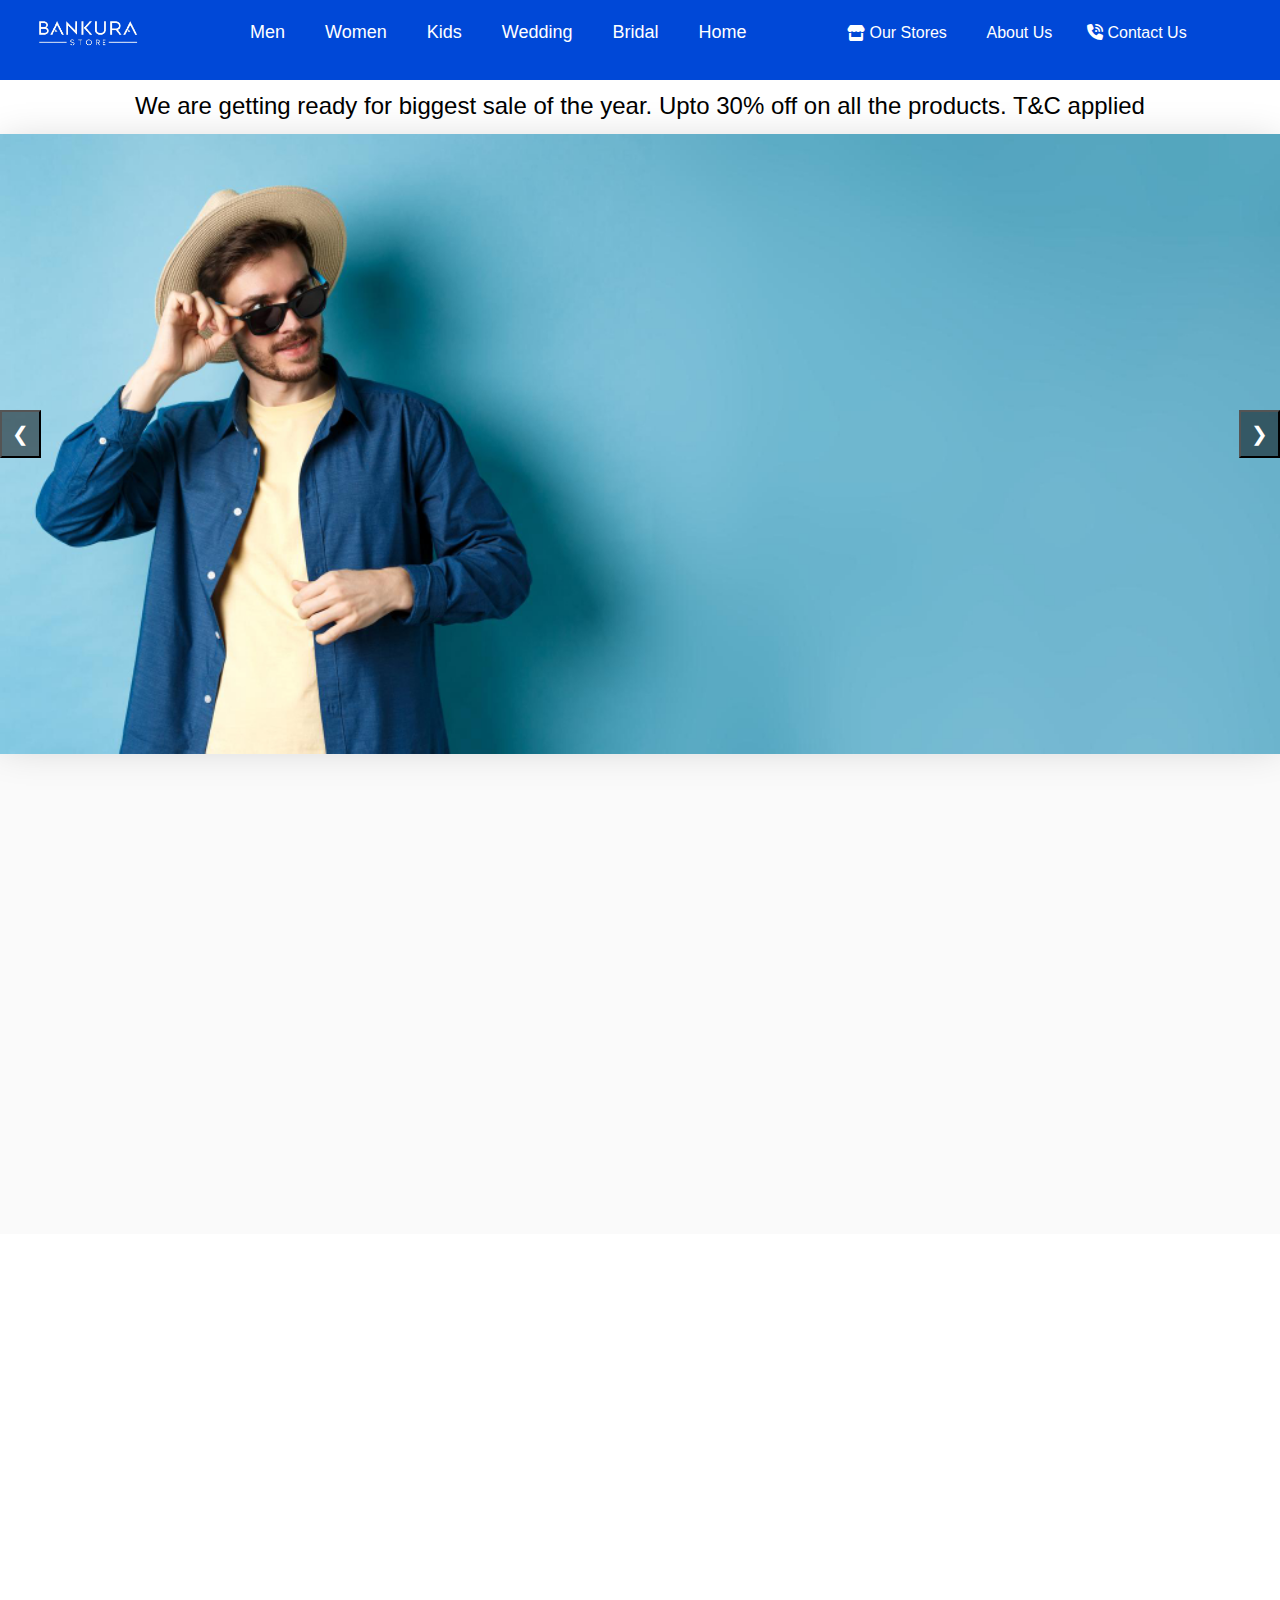
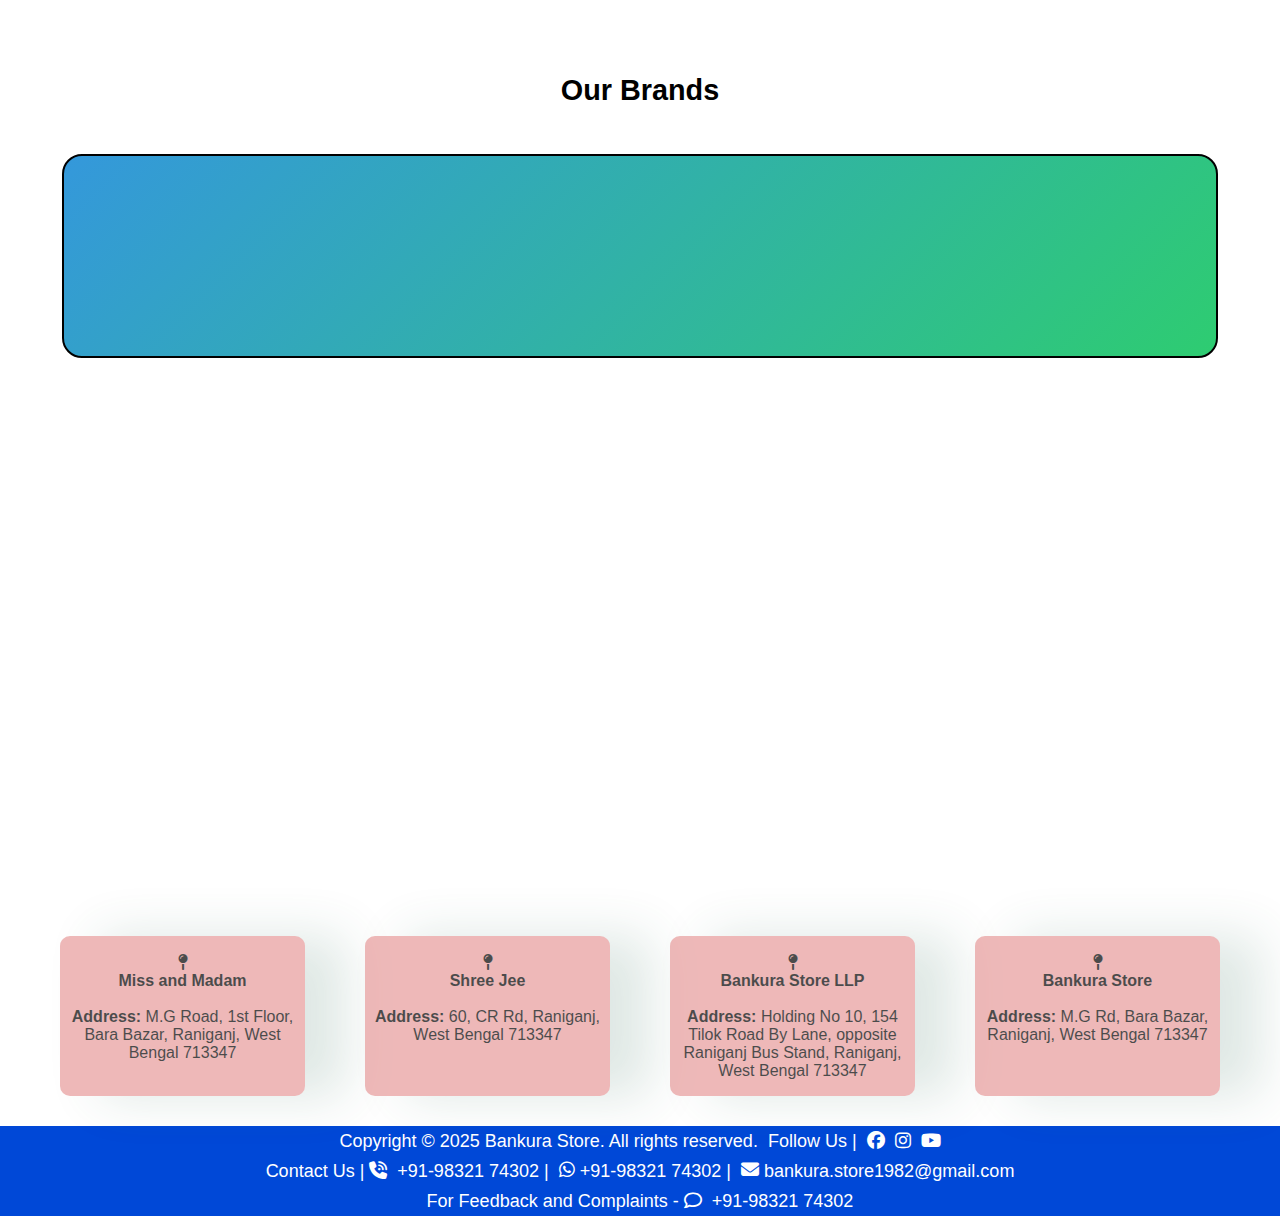
<file: src/main/resources/static/index.html>
<!DOCTYPE html>
<html lang="en">
<head>
    <meta charset="UTF-8">
    <title>Bankura Store</title>
    <meta name="viewport" content="width=device-width, initial-scale=1.0">
    <meta http-equiv="X-UA-Compatible" content="IE=edge">
    <link rel="stylesheet" href="style.css">
    <link rel="stylesheet" href="https://cdnjs.cloudflare.com/ajax/libs/font-awesome/6.7.2/css/all.min.css" integrity="sha512-Evv84Mr4kqVGRNSgIGL/F/aIDqQb7xQ2vcrdIwxfjThSH8CSR7PBEakCr51Ck+w+/U6swU2Im1vVX0SVk9ABhg==" crossorigin="anonymous" referrerpolicy="no-referrer" />
    <link href="https://cdn.jsdelivr.net/npm/aos@2.3.4/dist/aos.css" rel="stylesheet">
    <link rel="preconnect" href="https://fonts.googleapis.com">
    <link rel="preconnect" href="https://fonts.gstatic.com" crossorigin>
    <link href="https://fonts.googleapis.com/css2?family=Playwrite+VN:wght@100..400&display=swap" rel="stylesheet">
    
</head>
<body>
<div class="navbar">
    <div class="nav-logo border">
        <div class="logo">
        </div>
    </div>
    
    <div class="category-super">
      <div class="category-navbar"> 
          <div class="nav-storecategory">
              <div class="nav-men">
                  <a href="men.html">Men</a>
                  
              </div>
              <div class="nav-women">
              <a href="">Women</a>
              </div>
              <div class="nav-kids">
               <a href="">Kids</a>
              </div>
              <div class="nav-wedding">
                  <a href="">Wedding</a>  
              </div>
              <div class="nav-bridal">
                <a href="">Bridal</a>  
              </div>
              <div class="nav-home">
                <a href="">Home</a>
              </div>
          </div>
       </div> 
    </div>
    <div class="cnct-navbar-super">
       <div class="cnct-navbar">
            <i class="fa-solid fa-store"></i>
            <a href="#storelocator" style="text-decoration: none; color: white; text-underline-offset: unset;"><p class="store-loc">Our Stores</p></a>
       </div>
       <div class="aboutus-navbar">
            <a href="#shopintro" class="aboutus-nav1">About Us</a>
            
       </div>
       <div class="getintouch">
        <a href="#contactus" class="getintouch-nav" style="display: flex; text-decoration: none; text-underline-offset: unset; color: white;"><i class="fa-solid fa-phone-volume" style="margin-top: 5px;"></i><p class="contact">Contact Us</p>
            
            
        </a>
       </div>
    </div>
</div> 
    <div class="banner">
        <div class="banner-info">
            <!-- <marquee direction="slide-left" scrollamount="6" onmouseover="this.stop();" onmouseout="this.start();"> -->
                <p class="banner-msg">We are getting ready for biggest sale of the year. Upto 30% off on all the products. T&C applied</p>   
            <!-- </marquee> -->
            
        </div>
    </div>
<div class="slideshow-container">
    <div class="slideshow">
        
        <img src="img1.jpg" class="slideimg" style="width: 100%">
        <img src="img2.jpg" class="slideimg" style="width: 100%">
        <img src="img3.jpg" class="slideimg" style="width: 100%">
        <button class="slide-left" onclick="plusDivs(-1)">&#10094;</button>
        <button class="slide-right" onclick="plusDivs(1)">&#10095;</button>
    </div>
</div>
<div class="about-store-container" id="shopintro">
    <div class="about-store-subcontainer" data-aos="fade-right" data-aos-duration="2000">
        <h2 class="aboutus-heading">About Bankura Store</h2>
        <p class="aboutus-content1">Bankura Store is a one stop shop for all your fashion needs. We are a team of fashion enthusiasts who are dedicated to bring the best of fashion to you. </p>
        <p class="aboutus-content2">We have a wide range of products for Men, Women, Kids, Wedding, and Bridal. Our mission is to provide high-quality products at affordable prices. Visit our store to experience the best in fashion. </p>
        <p class="aboutus-content3">We have grown from one store to four and all these have been possible with all your love and support. We scencierly want to thank you.</p>
    </div>
</div>


<div class="category-container" data-aos="fade-up" data-aos-duration="1000">
    <div class="category-sub-container">
        <div class="men category-img">
            <img class="categoryimg-men" src="men_category.webp">
            <div class="banner_content banner_content-men">
                <h2>Men's Clothing</h2>
            </div>
        </div>
        <div class="kid category-img">
            <img class="categoryimg-kid" src="kids_category.webp">
            <div class="banner_content banner_content-kid">
                <h2>Kid's Clothing</h2>
            </div>
        </div>
        <div class="women category-img">
            <img class="categoryimg-women" src="women_category.webp">
            <div class="banner_content">
                <h2>Women's Clothing</h2>
            </div>
        </div>
    </div>
</div>
<div class="brands-container">
    <div class="brands-heading">
        <h2>Our Brands</h2>
    </div>
    <div class="brands-sub-container">
        <div class="item1 brand">
            <img class="brandimg" src="brand1.jpg">
        </div>
        <div class="item2 brand">
            <img class="brandimg" src="brand2.jpg">
        </div>
        <div class="item3 brand">
            <img class="brandimg" src="brand3.jpg">
        </div>
        <div class="item4 brand">
            <img class="brandimg" src="brand4.jpg">
        </div>
        <div class="item5 brand">
            <img class="brandimg" src="brand5.jpg">
        </div>
        <div class="item6 brand">
            <img class="brandimg" src="brand1.jpg">
        </div>
        <div class="item7 brand">
            <img class="brandimg" src="brand2.jpg">
        </div>
        <div class="item8 brand">
            <img class="brandimg" src="brand3.jpg">
        </div>
        <div class="item9 brand">
            <img class="brandimg" src="brand4.jpg">
        </div>
        <div class="item10 brand">
            <img class="brandimg" src="brand5.jpg">
        </div>
        
        
        
    </div>
</div>
<div class="store-wedding">
    <div class="wedding" id="weddingintro">
        
    </div>
</div>
<div class="storeloc-container" id="storelocator">
    <div class="storeloc">
        <br><a href="https://www.google.com/maps/place/Miss+N+Madam/@23.6103832,87.1174714,21z/data=!4m6!3m5!1s0x39f71111603cdeb3:0x6ad824ba930782ef!8m2!3d23.6100649!4d87.1172664!16s%2Fg%2F11cs1sbyy0?authuser=0&entry=ttu&g_ep=EgoyMDI1MDEyMi4wIKXMDSoASAFQAw%3D%3D" target="_blank" style="text-decoration: none; color: black;"><i class="fa-solid fa-map-pin"></i><br>
            <h4>Miss and Madam</h4><br>
            <span><strong>Address:</strong> M.G Road, 1st Floor, Bara Bazar, Raniganj, West Bengal 713347</span>
        </a>
    </div>
    <div class="storeloc">
        <br><a href="https://www.google.com/maps/place/Shreejee/@23.6105601,87.0985659,15z/data=!3m1!4b1!4m6!3m5!1s0x39f711115c06cc5d:0xb0666e28fe62b22e!8m2!3d23.6105415!4d87.11702!16s%2Fg%2F11c1rfjd5w?authuser=0&entry=ttu&g_ep=EgoyMDI1MDEyMi4wIKXMDSoASAFQAw%3D%3D" target="_blank" style="text-decoration: none; color: black;"><i class="fa-solid fa-map-pin"></i><br>
            <h4>Shree Jee</h4><br>
            <span><strong>Address:</strong> 60, CR Rd, Raniganj, West Bengal 713347</span>
        </a>
    </div>
    <div class="storeloc">
        <br><a href="https://www.google.com/maps/place/BANKURA+STORE+LLP+RANIGANJ/@23.6051762,87.1150398,17z/data=!3m1!4b1!4m6!3m5!1s0x39f711ecfa3f3beb:0x3052848f291bc4a3!8m2!3d23.6051713!4d87.1176147!16s%2Fg%2F11ln_pyrsp?authuser=0&entry=ttu&g_ep=EgoyMDI1MDEyMi4wIKXMDSoASAFQAw%3D%3D" target="_blank" style="text-decoration: none; color: black;"><i class="fa-solid fa-map-pin"></i><br>
            <h4>Bankura Store LLP</h4><br>
            <span style="font-size: medium;"><strong>Address:</strong> Holding No 10, 154 Tilok Road By Lane, opposite Raniganj Bus Stand, Raniganj, West Bengal 713347</span>
        </a>
    </div>
    <div class="storeloc">
        <br><a href="https://www.google.com/maps/place/Bankura+Store/@23.6100049,87.1147096,17z/data=!3m1!4b1!4m6!3m5!1s0x39f71111605a840d:0xf0408662a90496e4!8m2!3d23.61!4d87.1172845!16s%2Fg%2F11cs1k1n3p?authuser=0&entry=ttu&g_ep=EgoyMDI1MDEyMi4wIKXMDSoASAFQAw%3D%3D" target="_blank" style="text-decoration: none; color: black;"><i class="fa-solid fa-map-pin"></i><br>
            <h4>Bankura Store</h4><br>
            <span><strong>Address:</strong> M.G Rd, Bara Bazar, Raniganj, West Bengal 713347</span>
        </a>
    </div>
</div>


<script src="myscript.js"></script>
<script src="https://cdn.jsdelivr.net/npm/aos@2.3.4/dist/aos.js"></script>
<script>
AOS.init();
</script>
</body>
<footer class="footer">
    <p>Copyright &copy; 2025 Bankura Store. All rights reserved.</p>
    <p>Follow Us |</p>
    <a href="https://www.facebook.com/bankurastore" target="_blank"><i class="fa-brands fa-facebook"></i></a>
    <a href="https://www.instagram.com/bankurastore/" target="_blank"><i class="fa-brands fa-instagram"></i></a>
    <a href="https://www.youtube.com" target="_blank"><i class="fa-brands fa-youtube"></i></a>
</footer>
<footer class="footer_contactus" style="height: 30px;" id="contactus">
    <p>Contact Us | <i class="fa-solid fa-phone-volume"></i></p>
    <p>+91-98321 74302 |</p>
    <a href="https://web.whatsapp.com/" style="display: flex; gap: 5px;" target="_blank"><i class="fa-brands fa-whatsapp"></i><p>+91-98321 74302 |</p></a>
    <a href="mailto:bankura.store1982@gmail.com" style="display: flex; gap: 5px;" target="_blank"><i class="fa-solid fa-envelope"></i><p>bankura.store1982@gmail.com</p></a>
</footer>
<footer class="footer_contactus" style="height: 30px;" id="contactus">
    <p>For Feedback and Complaints - <i class="fa-regular fa-comment"></i></p>
    <p>+91-98321 74302</p>
</footer>
</html>
</file>
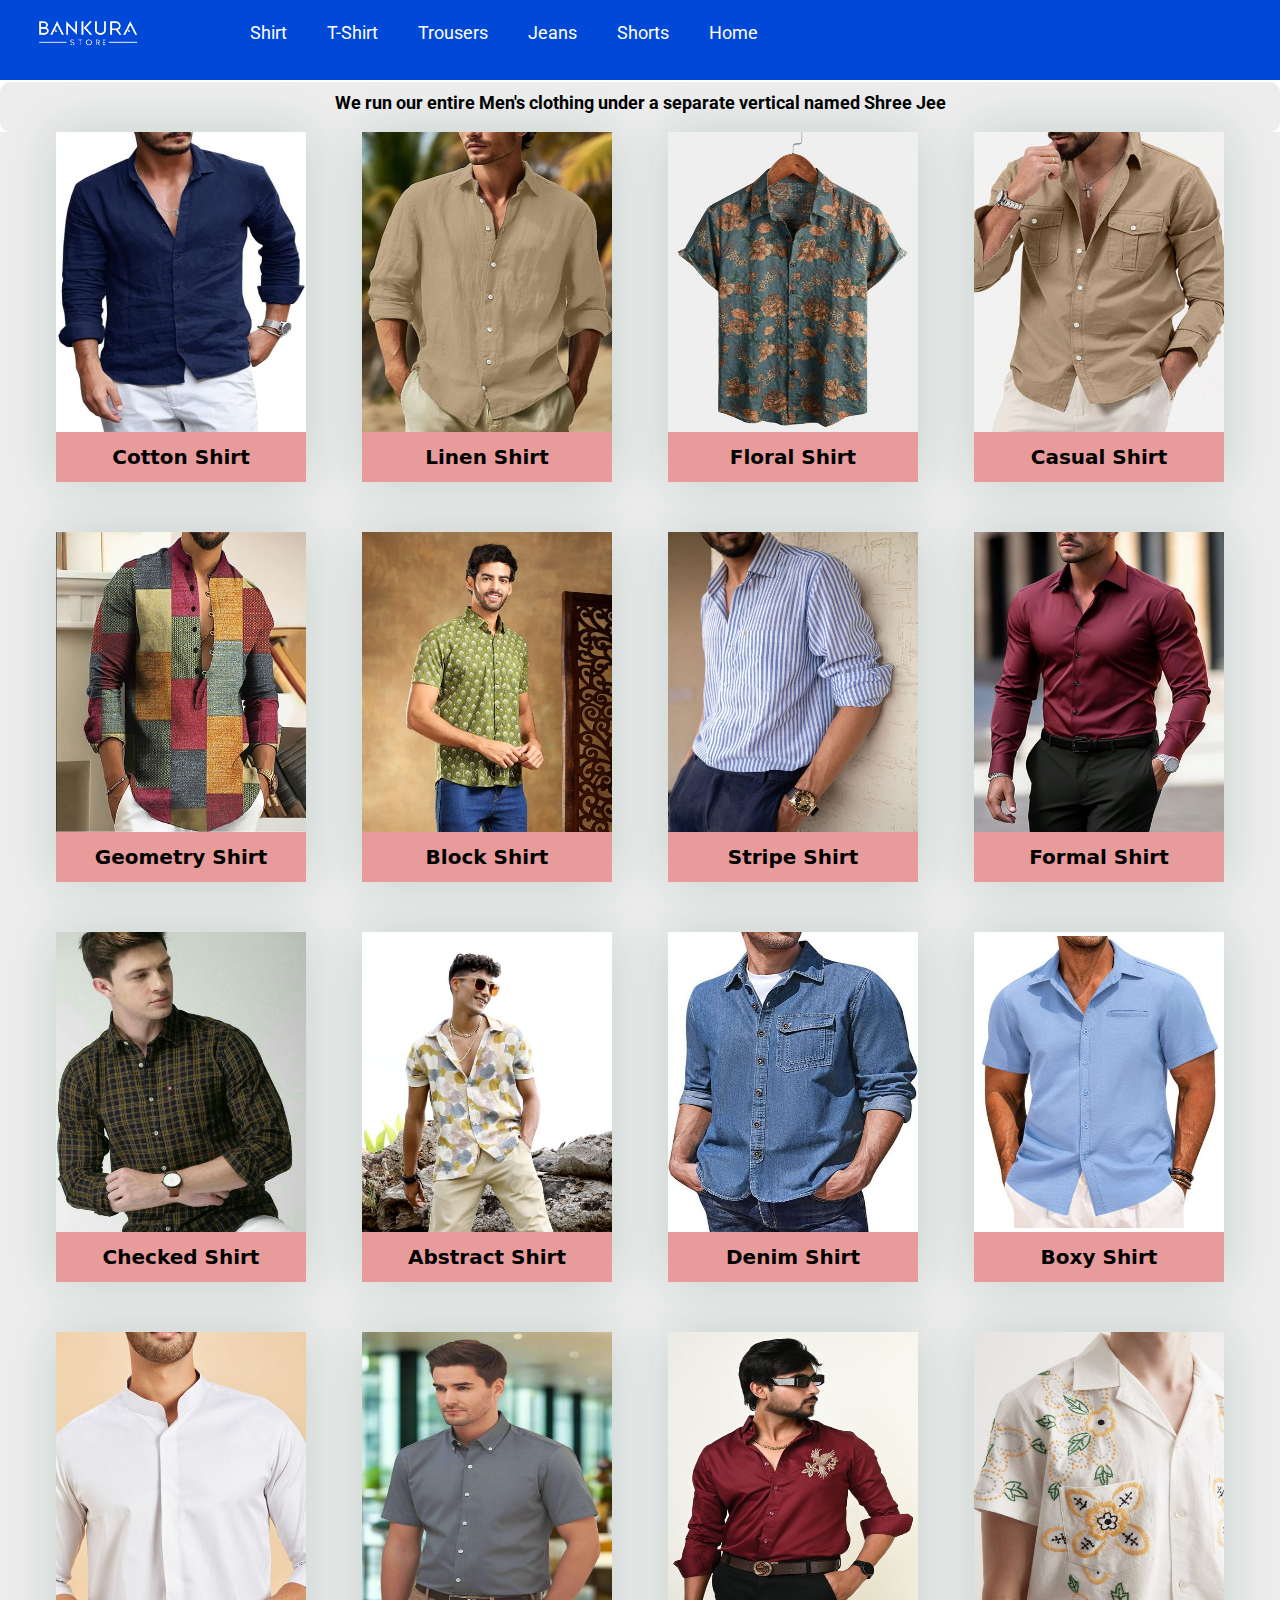
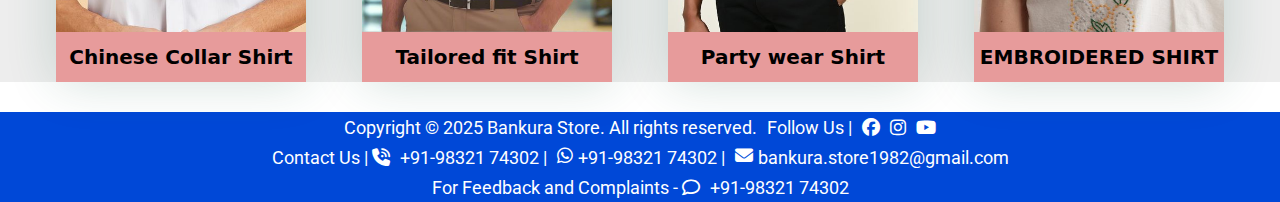
<file: src/main/resources/static/men.html>
<!DOCTYPE html>
<html lang="en">
<head>
    <meta charset="UTF-8">
    <meta name="viewport" content="width=device-width, initial-scale=1.0">
    <title>Men's Clothing</title>
    <link rel="stylesheet" href="style.css">
    <link rel="stylesheet" href="men.css">
    <link rel="stylesheet" href="https://cdnjs.cloudflare.com/ajax/libs/font-awesome/6.7.2/css/all.min.css" integrity="sha512-Evv84Mr4kqVGRNSgIGL/F/aIDqQb7xQ2vcrdIwxfjThSH8CSR7PBEakCr51Ck+w+/U6swU2Im1vVX0SVk9ABhg==" crossorigin="anonymous" referrerpolicy="no-referrer" />
    <link rel="stylesheet" href="https://stackpath.bootstrapcdn.com/font-awesome/4.7.0/css/font-awesome.min.css">
    <link href="https://fonts.googleapis.com/css2?family=Roboto:wght@300&display=swap" rel="stylesheet">
</head>
<body>
    <div class="navbar">
        <div class="nav-logo border">
            <div class="logo">
            </div>
        </div>
        
        <div class="category-super">
          <div class="category-navbar"> 
              <div class="nav-storecategory">
                  <div class="nav-men">
                      <a href="#" id="shirtlink">Shirt</a>
                      
                  </div>
                  <div class="nav-women">
                        <a href="#" id="tshirtlink">T-Shirt</a>
                  </div>
                  <div class="nav-kids">
                        <a href="">Trousers</a>
                  </div>
                  <div class="nav-wedding">
                        <a href="">Jeans</a>  
                  </div>
                  <div class="nav-bridal">
                        <a href="">Shorts</a>  
                  </div>
                  <div class="nav-home">
                        <a href="index.html">Home</a>
                  </div>
              </div>
           </div> 
        </div>
        <!-- <div class="cnct-navbar-super">
           <div class="cnct-navbar">
                <i class="fa-solid fa-store"></i>
                <a href="#storelocator" style="text-decoration: none; color: white; text-underline-offset: unset;"><p class="store-loc">Our Stores</p></a>
           </div>
           <div class="aboutus-navbar">
                <a href="#shopintro" class="aboutus-nav1">About Us</a>
                
           </div>
           <div class="getintouch">
            <a href="#contactus" class="getintouch-nav" style="display: flex; text-decoration: none; text-underline-offset: unset; color: white;"><i class="fa-solid fa-phone-volume" style="margin-top: 5px;"></i><p class="contact">Contact Us</p>
 
            </a>
           </div>
        </div> -->
    </div> 
    <div class="men-banner">
        <div class="men-banner-info">
            <!-- <marquee direction="slide-left" scrollamount="6" onmouseover="this.stop();" onmouseout="this.start();"> -->
                <p class="men-banner-msg"><strong>We run our entire Men's clothing under a separate vertical named Shree Jee</strong></p>   
            <!-- </marquee> -->
            
        </div>
    </div>
    <!-- This is Shirt section -->
<div class="store-men-supercontainer" id="shirtsection">
    <div class="storemen-container">
        <div class="storemen">
            <div class="storemen-img-container">
                <img src="men_cotton_shirt.jpg" class="storemen-img">
            </div>
            <div class="storemen-img-info">
                <p class="storemen-img-info-text">Cotton Shirt</p>
            </div>
        </div>
        <div class="storemen men2">
            <div class="storemen-img-container">
                <img src="men_linen_shirt.jpg" class="storemen-img">
            </div>
            <div class="storemen-img-info">
                <p class="storemen-img-info-text">Linen Shirt</p>
            </div>
        </div>
        <div class="storemen men3">
            <div class="storemen-img-container">
                <img src="men_floral_shirt.jpg" class="storemen-img">
            </div>
            <div class="storemen-img-info">
                <p class="storemen-img-info-text">Floral Shirt</p>
            </div>
        </div>
        <div class="storemen men4">
            <div class="storemen-img-container">
                <img src="men_casual_shirt.jpg" class="storemen-img">
            </div>
            <div class="storemen-img-info">
                <p class="storemen-img-info-text">Casual Shirt</p>
            </div>
        </div>
    </div>
    <div class="storemen-container">
        <div class="storemen">
            <div class="storemen-img-container">
                <img src="men_geometry_shirt.jpg" class="storemen-img">
            </div>
            <div class="storemen-img-info">
                <p class="storemen-img-info-text">Geometry Shirt</p>
            </div>
        </div>
        <div class="storemen men2">
            <div class="storemen-img-container">
                <img src="men_block_shirt.jpg" class="storemen-img">
            </div>
            <div class="storemen-img-info">
                <p class="storemen-img-info-text">Block Shirt</p>
            </div>
        </div>
        <div class="storemen men3">
            <div class="storemen-img-container">
                <img src="men_stripe_shirt.jpg" class="storemen-img">
            </div>
            <div class="storemen-img-info">
                <p class="storemen-img-info-text">Stripe Shirt</p>
            </div>
        </div>
        <div class="storemen men4">
            <div class="storemen-img-container">
                <img src="men_formal_shirt.jpg" class="storemen-img">
            </div>
            <div class="storemen-img-info">
                <p class="storemen-img-info-text">Formal Shirt</p>
            </div>
        </div>
    </div>
    <div class="storemen-container">
        <div class="storemen">
            <div class="storemen-img-container">
                <img src="men_checked_shirt.jpg" class="storemen-img">
            </div>
            <div class="storemen-img-info">
                <p class="storemen-img-info-text">Checked Shirt</p>
            </div>
        </div>
        <div class="storemen men2">
            <div class="storemen-img-container">
                <img src="men_abstract_shirt.jpg" class="storemen-img">
            </div>
            <div class="storemen-img-info">
                <p class="storemen-img-info-text">Abstract Shirt</p>
            </div>
        </div>
        <div class="storemen men3">
            <div class="storemen-img-container">
                <img src="men_denim_shirt.jpg" class="storemen-img">
            </div>
            <div class="storemen-img-info">
                <p class="storemen-img-info-text">Denim Shirt</p>
            </div>
        </div>
        <div class="storemen men4">
            <div class="storemen-img-container">
                <img src="men_boxy_shirt.jpg" class="storemen-img">
            </div>
            <div class="storemen-img-info">
                <p class="storemen-img-info-text">Boxy Shirt</p>
            </div>
        </div>
    </div>
    <div class="storemen-container">
        <div class="storemen">
            <div class="storemen-img-container">
                <img src="men_chinese_shirt.jpg" class="storemen-img">
            </div>
            <div class="storemen-img-info">
                <p class="storemen-img-info-text">Chinese Collar Shirt</p>
            </div>
        </div>
        <div class="storemen men2">
            <div class="storemen-img-container">
                <img src="men_tailored_shirt.jpg" class="storemen-img">
            </div>
            <div class="storemen-img-info">
                <p class="storemen-img-info-text">Tailored fit Shirt</p>
            </div>
        </div>
        <div class="storemen men3">
            <div class="storemen-img-container">
                <img src="men_party_shirt.jpg" class="storemen-img">
            </div>
            <div class="storemen-img-info">
                <p class="storemen-img-info-text">Party wear Shirt</p>
            </div>
        </div>
        <div class="storemen men4">
            <div class="storemen-img-container">
                <img src="men_emboidry_shirt.jpg" class="storemen-img">
            </div>
            <div class="storemen-img-info">
                <p class="storemen-img-info-text">EMBROIDERED SHIRT</p>
            </div>
        </div>
    </div>
</div>  

<!-- This is T-shirt section -->
<div class="store-men-supercontainer" id="tshirtsection">
    <div class="storemen-container">
        <div class="storemen">
            <div class="storemen-img-container">
                <img src="men_cotton_shirt.jpg" class="storemen-img">
            </div>
            <div class="storemen-img-info">
                <p class="storemen-img-info-text">Cotton T-Shirt</p>
            </div>
        </div>
        <div class="storemen men2">
            <div class="storemen-img-container">
                <img src="men_linen_shirt.jpg" class="storemen-img">
            </div>
            <div class="storemen-img-info">
                <p class="storemen-img-info-text">Linen Shirt</p>
            </div>
        </div>
        <div class="storemen men3">
            <div class="storemen-img-container">
                <img src="men_floral_shirt.jpg" class="storemen-img">
            </div>
            <div class="storemen-img-info">
                <p class="storemen-img-info-text">Floral Shirt</p>
            </div>
        </div>
        <div class="storemen men4">
            <div class="storemen-img-container">
                <img src="men_casual_shirt.jpg" class="storemen-img">
            </div>
            <div class="storemen-img-info">
                <p class="storemen-img-info-text">Casual Shirt</p>
            </div>
        </div>
    </div>
    <div class="storemen-container">
        <div class="storemen">
            <div class="storemen-img-container">
                <img src="men_geometry_shirt.jpg" class="storemen-img">
            </div>
            <div class="storemen-img-info">
                <p class="storemen-img-info-text">Geometry Shirt</p>
            </div>
        </div>
        <div class="storemen men2">
            <div class="storemen-img-container">
                <img src="men_block_shirt.jpg" class="storemen-img">
            </div>
            <div class="storemen-img-info">
                <p class="storemen-img-info-text">Block Shirt</p>
            </div>
        </div>
        <div class="storemen men3">
            <div class="storemen-img-container">
                <img src="men_stripe_shirt.jpg" class="storemen-img">
            </div>
            <div class="storemen-img-info">
                <p class="storemen-img-info-text">Stripe Shirt</p>
            </div>
        </div>
        <div class="storemen men4">
            <div class="storemen-img-container">
                <img src="men_formal_shirt.jpg" class="storemen-img">
            </div>
            <div class="storemen-img-info">
                <p class="storemen-img-info-text">Formal Shirt</p>
            </div>
        </div>
    </div>
    <div class="storemen-container">
        <div class="storemen">
            <div class="storemen-img-container">
                <img src="men_checked_shirt.jpg" class="storemen-img">
            </div>
            <div class="storemen-img-info">
                <p class="storemen-img-info-text">Checked Shirt</p>
            </div>
        </div>
        <div class="storemen men2">
            <div class="storemen-img-container">
                <img src="men_abstract_shirt.jpg" class="storemen-img">
            </div>
            <div class="storemen-img-info">
                <p class="storemen-img-info-text">Abstract Shirt</p>
            </div>
        </div>
        <div class="storemen men3">
            <div class="storemen-img-container">
                <img src="men_denim_shirt.jpg" class="storemen-img">
            </div>
            <div class="storemen-img-info">
                <p class="storemen-img-info-text">Denim Shirt</p>
            </div>
        </div>
        <div class="storemen men4">
            <div class="storemen-img-container">
                <img src="men_boxy_shirt.jpg" class="storemen-img">
            </div>
            <div class="storemen-img-info">
                <p class="storemen-img-info-text">Boxy Shirt</p>
            </div>
        </div>
    </div>
    <div class="storemen-container">
        <div class="storemen">
            <div class="storemen-img-container">
                <img src="men_chinese_shirt.jpg" class="storemen-img">
            </div>
            <div class="storemen-img-info">
                <p class="storemen-img-info-text">Chinese Collar Shirt</p>
            </div>
        </div>
        <div class="storemen men2">
            <div class="storemen-img-container">
                <img src="men_tailored_shirt.jpg" class="storemen-img">
            </div>
            <div class="storemen-img-info">
                <p class="storemen-img-info-text">Tailored fit Shirt</p>
            </div>
        </div>
        <div class="storemen men3">
            <div class="storemen-img-container">
                <img src="men_party_shirt.jpg" class="storemen-img">
            </div>
            <div class="storemen-img-info">
                <p class="storemen-img-info-text">Party wear Shirt</p>
            </div>
        </div>
        <div class="storemen men4">
            <div class="storemen-img-container">
                <img src="men_emboidry_shirt.jpg" class="storemen-img">
            </div>
            <div class="storemen-img-info">
                <p class="storemen-img-info-text">EMBROIDERED SHIRT</p>
            </div>
        </div>
    </div>
</div>   
<script src="menscript.js"></script>
</body>
<footer class="footer">
    <p>Copyright &copy; 2025 Bankura Store. All rights reserved.</p>
    <p>Follow Us |</p>
    <a href="https://www.facebook.com/bankurastore" target="_blank"><i class="fa-brands fa-facebook"></i></a>
    <a href="https://www.instagram.com/bankurastore/" target="_blank"><i class="fa-brands fa-instagram"></i></a>
    <a href="https://www.youtube.com" target="_blank"><i class="fa-brands fa-youtube"></i></a>
</footer>
<footer class="footer_contactus" style="height: 30px;" id="contactus">
    <p>Contact Us | <i class="fa-solid fa-phone-volume"></i></p>
    <p>+91-98321 74302 |</p>
    <a href="https://web.whatsapp.com/" style="display: flex; gap: 5px;" target="_blank"><i class="fa-brands fa-whatsapp"></i><p>+91-98321 74302 |</p></a>
    <a href="mailto:bankura.store1982@gmail.com" style="display: flex; gap: 5px;" target="_blank"><i class="fa-solid fa-envelope"></i><p>bankura.store1982@gmail.com</p></a>
</footer>
<footer class="footer_contactus" style="height: 30px;" id="contactus">
    <p>For Feedback and Complaints - <i class="fa-regular fa-comment"></i></p>
    <p>+91-98321 74302</p>
</footer>
</html>
</file>
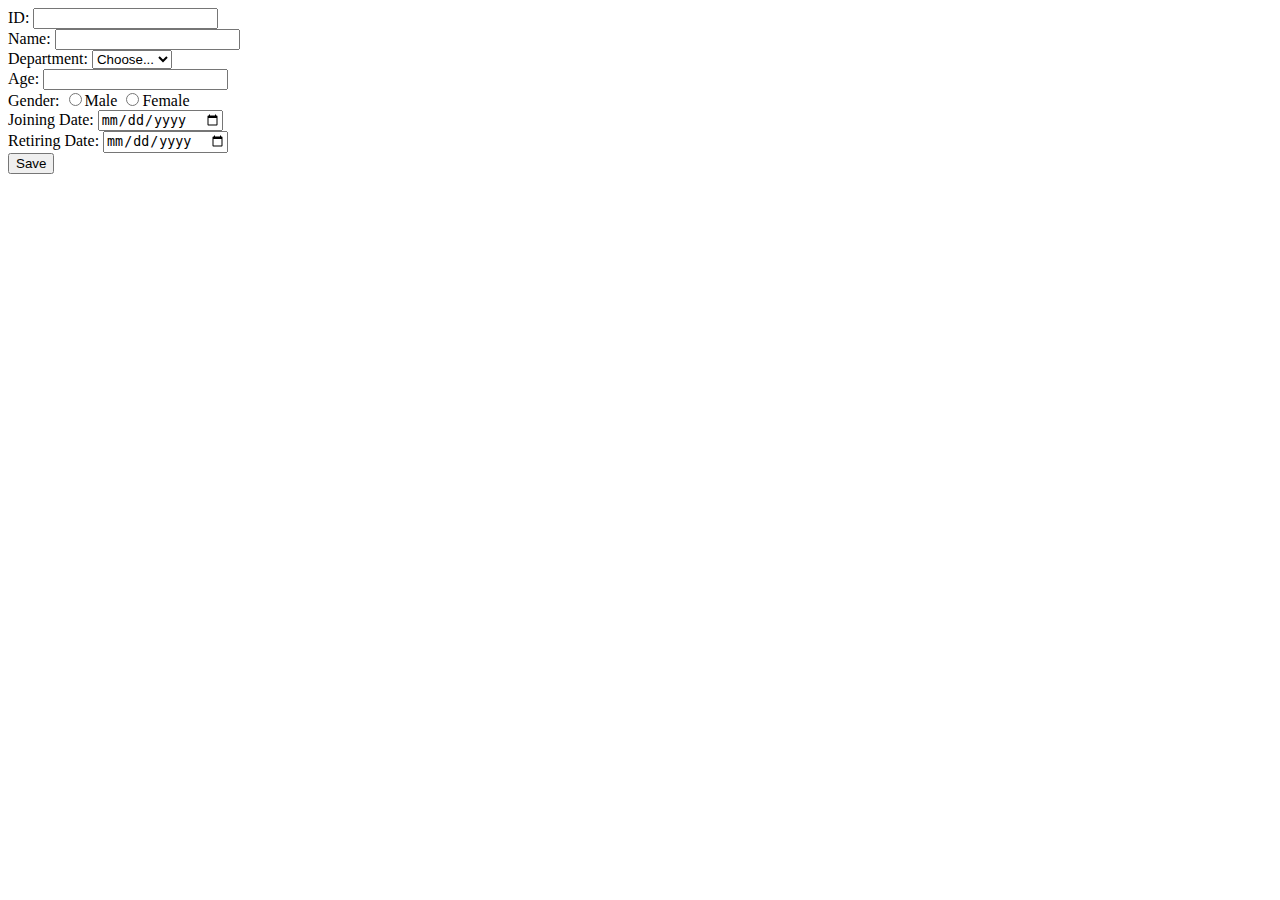
<file: src/main/resources/templates/registration_form.html>
<!DOCTYPE html>
<html lang="en" xmlns:th="http://www.thymeleaf.org">
<head>
    <meta charset="UTF-8">
    <title>Employee Registration</title>
</head>
<body>
<form th:action="@{/save}" th:object="${employee}" method="post">
    <label>ID:</label>
    <input type="number" th:field="*{id}" /><br/>

    <label>Name:</label>
    <input type="text" th:field="*{name}" /><br/>

    <label>Department:</label>
    <select th:field="*{dept}">
        <option value="">Choose...</option>
        <option value="IT">IT</option>
        <option value="HR">HR</option>
        <option value="Sales">Sales</option>
    </select>
    <br/>

    <label>Age:</label>
    <input type="number" th:field="*{age}" /><br/>

    <label>Gender:</label>
    <input type="radio" th:field="*{gender}" value="Male" />Male
    <input type="radio" th:field="*{gender}" value="Female" />Female
    <br/>

    <label>Joining Date:</label>
    <input type="date" th:field="*{joiningDate}" /><br/>

    <label>Retiring Date:</label>
    <input type="date" th:field="*{retiringDate}" /><br/>

    <button type="submit">Save</button>
</form>
</body>
</html>
</file>
<file: src/main/resources/static/style.css>
*{
    margin: 0;
    font-family: "Roboto", Roboto, "Helvetica", Helvetica, "Arial", Arial, sans-serif, "Hanken Grotesk", Hanken Grotesk;
    border: border-box;
    
}

html { 
    scroll-behavior: smooth; 
}

.navbar{

    height: 80px;
    background-color: rgb(0, 72, 215);
    color: rgb(255, 255, 255);
    display: flex;
    align-items: center;
    margin-bottom: 10px;
    justify-content: first baseline;
    
    
}

.nav-logo{

    height: 80px;
    width: 80px;
}
.logo{

    margin-top: -18px;
    background-image: url("BSLogoNew.png");
    background-size: cover;
    height: 100px;
    width: 150px;
}


.category-super{

    padding-left: 150px;
}

.nav-storecategory{

    
    text-align: center;
    font: inherit;
    font-size: large;
    display: flex;
    align-items: center;
    justify-content: space-evenly;
}

.nav-men{

    margin-top: -15px;
    padding: 20px;
    text-underline-offset: unset;
}

.nav-men a{

    margin-top: -15px;
    color: rgb(255, 255, 255);
    text-decoration: none;   
}

/* .nav-storecategory a:hover{

    background: linear-gradient(135deg, #3498db, #2ecc71);
    border-radius: 4px;
    border: 2px solid rgb(0, 0, 0);
    transition: cubic-bezier(0.075, 0.82, 0.165, 1);
    box-shadow: 0px 2px 2px 2px rgba(0, 0, 0, 0.2);
    transition: transleteY(-2px);
    box-shadow: 0 2px 5px rgba(0,0,0,0.1);
} */

.nav-women{

    margin-top: -15px;
    padding: 20px;
    
}
.nav-women a{

    margin-top: -15px;
    color: rgb(255, 255, 255);
    text-decoration: none;
    
}

.nav-kids{

    margin-top: -15px;
    padding: 20px;
}

.nav-kids a{

    margin-top: -15px;
    color: rgb(255, 255, 255);
    text-decoration: none;
    
}
.nav-wedding{

    margin-top: -15px;
    padding: 20px;
    
}
.nav-wedding a{

    margin-top: -15px;
    color: rgb(255, 255, 255);
    text-decoration: none;
    
}

.nav-bridal{

    margin-top: -15px;
    padding: 20px;
}

.nav-bridal a{

    margin-top: -15px;
    color: rgb(255, 255, 255);
    text-decoration: none;
    
}

.nav-home{

    margin-top: -15px;
    padding: 20px;
}

.nav-home a{

    margin-top: -15px;
    color: rgb(255, 255, 255);
    text-decoration: none;
    
}

.cnct-navbar-super
{
    margin-top: -15px;
    padding-left: 80px;
    display: flex;
    justify-content: space-evenly;
}
.cnct-navbar{

    margin-right: -10px;
    display: flex;
    align-items: center;
    border-radius: 7px;
    height: 30px;
    width: 350px;
    /* background-color: rgb(255, 255, 255); */

    
}

.store-loc{
    
    padding-left: 5px;
}

.aboutus-navbar{

    align-items: center;
    display: flex;
}

.aboutus-nav1{

    margin-left: -200px;
    
    text-underline-offset: unset;
}

.aboutus-navbar a{

    color: rgb(255, 255, 255);
    text-decoration: none;
}
.getintouch{

    display: flex;
    align-items: center;
    margin-left: -100px;

}
.contact{

    padding: 5px;
}

.banner{

    margin-top: -8px;
    border-radius: 10px;
    height: 50px;
    /* background: linear-gradient(135deg, #3498db, #2ecc71); */
    background-color: rgb(255, 255, 255);  
    color: rgb(0, 0, 0);
    
    
    
}

.banner-info{
    padding-top: 10px;
    text-align: center;
    font: italic bold 16px/2;
    font-size: x-large;
    /* text-shadow: 5px 5px 2px rgba(0, 0, 0, 0.2); */
    animation: breathing 5s infinite;
    
     
}

.banner-info:hover{

    animation-play-state: paused;
    cursor: pointer;
    text-decoration: underline;
}

@keyframes breathing{
    0% {transform: scale(0.8);opacity: 1;}
    50% {transform: scale(0.9);opacity: 1;}
    100% {transform: scale(0.8);opacity: 1;}
}

.banner-msg{

    text-align: center;
}

.slideshow-container{

    height: 600px;
    margin: auto;
    margin-top: 2px;
    background-image: url("img1.jpg");
    background-size: cover;
    background-color: rgb(230, 230, 230);
    box-shadow: 0px 10px 40px rgba(0, 0, 0, 0.2) ;
    position: relative;
    
}

.slideimg{

    display: none;
}

.slide-left, .slide-right{

    position: absolute;
    top: 50%;
    width: auto;
    transform: translateY(-50%);
    cursor: pointer;
    color: white;
    font-size: 20px;
    padding: 10px;
    background: rgba(0, 0, 0, 0.5);
    /* border-radius: 10%; */
    user-select: none;
}

.slide-right{

    right: 0;
    /* border-radius: 10%; */
}

.slide-left:hover, .slide-right:hover{

    background: linear-gradient(135deg, #3498db, #2ecc71);
}


.about-store-container{

    height: 500px;
    background-color: rgb(250, 250, 250);
    display: flex;
    justify-content: center;
    align-items: center;
    
    
    
}

.about-store-subcontainer{
    height: 320px;
    width: 90%;
    background: linear-gradient(135deg, #3498db, #2ecc71);;
    margin: auto;   
    border-radius: 20px;  
    box-shadow: 0px 20px 30px rgba(0, 0, 0, 0.2) ;  
    text-align: center;
    font-size: large;
    font-family: 'Courier New', Courier, monospace;
    transition: all 0.5s ease;
}

.aboutus-heading{

    padding-top: 40px;
    font: 1.6em sans-serif;
    font-weight: bold;
    
}
.aboutus-content1{

    margin-top: 30px;

}

.aboutus-content2{

    margin-top: 20px;

}

.aboutus-content3{

    margin-top: 20px;

}

.about-store-subcontainer:hover{

    transform: translateY(-5px);

}


.category-container{

    /* height: 700px; */
    background-color: rgb(198, 31, 31);
    /* display: flex;
    justify-content: center;
    align-items: center; */
    margin-top: -10px;
    max-width: 90%;
    
}

.category-sub-container{
    /* height: 590px;
    width: 100%; */
    background-color: rgb(255, 255, 255);
    display: flex;
    /* flex-wrap: wrap; */
    margin-right: -15px;
    margin-left: -15px;
    justify-content: space-evenly;
    align-items: center;
    
}
.category-img{

    margin-left: 100px;
    margin-right: 40px;
    /* height: 700px;
    width: 80%; */
    background-color: rgb(255, 255, 255);
    transition: all 0.5s ease;
    object-fit: contain;
    
    
}

.category-img:hover{

    transform: translateY(-5px);
    cursor: pointer;
    /* box-shadow: 0px 20px 30px rgba(0, 0, 0, 0.2) ; */
    
}

/* .categoryimg{

    max-width: 100%;
    max-height: 100%;
    
} */
.categoryimg-kid{

    max-width: 300px;
    max-height: 400px;
}

.categoryimg-men{

    max-width: 300px;
    max-height: 400px;
}

.categoryimg-women{

    max-width: 300px;
    max-height: 400px;
}

.banner_content{

    display: inline-block;
    padding: 10px;
    background: rgba(255, 255, 255, 0.9);
    position: relative;
    bottom: 100px;
    right: 50px;
    left: 20px;
    margin: auto;
    text-align: center;

}
.banner_content-men{

    left: 35px;
}
.banner_content-kid{

    left: 60px;
}

.banner_content:hover{

    background: rgba(0, 0, 0, 0.9);
    color: white;
    box-shadow: 0px 20px 30px rgba(0, 0, 0, 0.2) ;
    cursor: pointer;
    
    
}

.brands-container{

    margin-top: -70px;
    height: 400px;
    background-color: rgb(255, 255, 255);
    display: flex;
    flex-direction: column;
    justify-content: center;
    align-items: center;

}

.brands-heading{

    margin-top: 20px;
    height: 80px;
    width: 100%;
    font-size: larger;
    background-color: rgb(255, 255, 255);
    text-align: center;
}
.brands-sub-container{
    height: 200px;
    width: 90%;
    /* background-color: rgb(234, 234, 234); */
    background: linear-gradient(135deg, #3498db, #2ecc71);
    display: flex;
    justify-content: space-evenly;
    /* justify-content: center; */
    align-items: center;
    overflow: hidden;
    position: relative;
    border-radius: 20px;
    border: 2px solid rgb(0, 0, 0);
}

@keyframes scroll-left {
    /* 0% {
        transform: translateX(0);
    }
    100% {
        transform: translateX(-50%);
    } */

    to{

        left: -200%;
    }
    
}
.brand{

    object-fit: contain;
    position: absolute;
    left: 100%;
    animation: scroll-left 25s linear infinite;
}

.item1{
    animation-delay: -20s;
}

.item2{
    animation-delay: -17.5s;
}
.item3{
    animation-delay: -15s;
}
.item4{
    animation-delay: -12.5s;            
}
.item5{
    animation-delay: -10s;
}
.item6{
    animation-delay: -7.5s;
}
.item7{
    animation-delay: -5s;
}
.item8{
    animation-delay: -2.5s;
}
.item9{
    animation-delay: -22.5s;
}
.item10{
    animation-delay: -25s;
}
.brandimg{

    width: 150px;
    height: 150px;
}

.store-wedding{

    margin-top: 10px;
    height: 500px;
    background-color: rgb(255, 255, 255);
}

.wedding{
    height: 320px;
    width: 1000px;
    padding-top: 70px;
    margin-left: 120px;
    display: flex;
    justify-content: space-evenly;
}


.storeloc-container{

    height: 200px;
    width: 100%;
    margin-bottom: 10px;
    background-color: rgb(255, 255, 255);
    display: flex;
    justify-content: space-evenly;
    align-items: center;
    position: relative;
}

.storeloc{
    height: 160px;
    width: 245px;
    font-family: Verdana, Geneva, Tahoma, sans-serif;
    opacity: 0.7;
    font-size: medium;
    background-color: rgb(231, 155, 155);  
    box-shadow: 40px 0px 50px rgba(28, 95, 72, 0.2) ;
    border-radius: 10px;
    transition: all 0.5s ease;
    text-align: center;
    /* padding-top: 70px;
    margin-left: 120px; */
    /* display: flex;
    justify-content: space-evenly; */
}

.storeloc:hover{

    transform: translateY(-10px);
    cursor: pointer;
    border-radius: 10px;
    /* box-shadow: 0px 20px 30px rgba(0, 0, 0, 0.2) ; */
    
}

footer{

    height: 30px;
    background-color: rgb(0, 72, 215);
    color: white;
    display: flex;
    justify-content: center;
    align-items: center;
    font-size: large;
    font-family: 'Courier New', Courier, monospace;
    gap: 10px;
}
footer a{

    color: white;
    text-decoration: none;
}

 @media (max-width: 600px) {
            body {
                padding: 10px;
            }
            h1 {
                font-size: 1.4rem;
            }
            p {
                font-size: 0.95rem;
            }
            .slideshow-container {
                height: 300px;
            }
            
        }
</file>
<file: src/main/resources/static/men.css>
*{
    margin: 0;
    font-family: "Roboto", Roboto, "Helvetica", Helvetica, "Arial", Arial, sans-serif, "Hanken Grotesk", Hanken Grotesk;
    border: border-box;
    
    
}

html { 
    scroll-behavior: smooth; 
}

.men-banner{

    margin-top: -8px;
    border-radius: 10px;
    height: 50px;
    background-color: rgb(237, 237, 237);
    /* background: linear-gradient(135deg, #db8a34, #c12893); */
    color: rgb(0, 0, 0);
    
    
    
}

.men-banner-info{
    padding-top: 10px;
    text-align: center;
    /* font: bold 16px/2; */
    font-weight: 400px;
    font-size: large;
    /* animation: breathing 5s infinite; */
    
     
}


.men-banner-msg{
 text-align: center;
}

.store-men-supercontainer{
    height: 100%;
    width: 100%;
    margin-top: -50px;
    margin-bottom: 30px;
    background-color: rgb(237, 237, 237);
    display: none;
}

.storemen-container{

    height: 350px;
    width: 100%;
    margin-top: 50px;
    background-color: rgb(237, 237, 237);
    display: flex;
    justify-content: space-evenly;
    align-items: center;
    position: relative;
}

.storemen{
    height: 350px;
    width: 250px;
    font-family: 'Trebuchet MS', 'Lucida Sans Unicode', 'Lucida Grande', 'Lucida Sans', Arial, sans-serif;
    /* opacity: 0.7; */
    font-size: medium;
    background-color: rgb(216, 216, 216);
    box-shadow: 0px 0px 50px rgba(28, 95, 72, 0.2) ;
    border-radius: 10px;
    /* transition: all 0.5s ease; */
    text-align: center;
    /* padding-top: 70px;
    margin-left: 120px; */
    /* display: flex;
    justify-content: space-evenly; */
}

.storemen-img-container{

    height: 300px;
    width: 250px;
    background-color: rgb(231, 155, 155);   
    overflow: hidden; 
}
.storemen-img{
    height: 300px;
    width: 250px;
    transition: all 0.5s ease-in-out;
    
    /* border-radius: 10px; */
}
.storemen-img:hover{
    transform: scale(1.1);
    cursor: pointer;
    /* border-radius: 10px;
    box-shadow: 0px 20px 30px rgba(0, 0, 0, 0.2) ; */
}

.storemen-img-info{

    height: 50px;
    width: 250px;
    background-color: rgb(231, 155, 155);
    display: flex;
    justify-content: space-evenly;
    align-items: center;

}
.storemen-img-info-text{
    font-family: system-ui, -apple-system, BlinkMacSystemFont, 'Segoe UI', Roboto, Oxygen, Ubuntu, Cantarell, 'Open Sans', 'Helvetica Neue', sans-serif;
    font-size: 20px;
    font-weight: bold;
    color: rgb(0, 0, 0);
    text-align: center;
    /* padding-top: 10px; */
    /* margin-left: 120px; */
    /* display: flex;
    justify-content: space-evenly; */
}

.storemen:hover{

    /* transform: translateY(-10px); */
    cursor: pointer;
    border-radius: 10px;
    /* box-shadow: 0px 20px 30px rgba(0, 0, 0, 0.2) ; */
    
}
</file>
